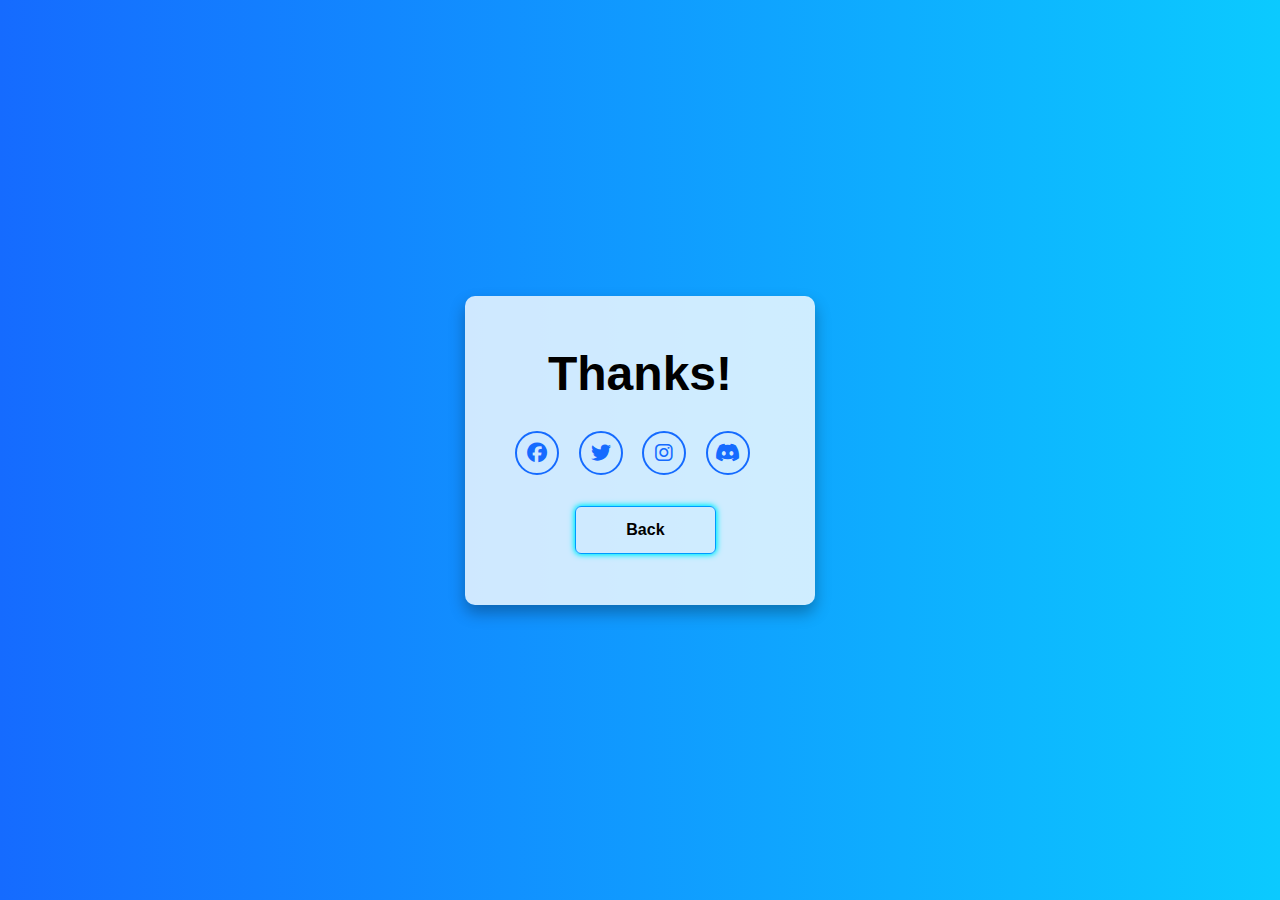
<file: penutup.html>
<!DOCTYPE html>
<html>
<head>
    <title>Halaman Penutup</title>
    <link rel="stylesheet" href="https://cdnjs.cloudflare.com/ajax/libs/font-awesome/6.5.2/css/all.min.css">
    <style>
        body {
            font-family: Arial, sans-serif;
            display: flex;
            justify-content: center;
            align-items: center;
            height: 100vh;
            margin: 0;
            background: linear-gradient(to right, #156bff, #0bcaff);
        }

        .box {
            background-color: rgba(255, 255, 255, 0.8);
            padding: 50px;
            border-radius: 10px;
            text-align: center;
            box-shadow: 0 8px 16px rgba(0, 0, 0, 0.3);
        }

        h1 {
            font-size: 48px;
            margin: auto;
        }

        button {
            background-color: #4dc1ff;
            color: white;
            padding: 15px 30px;
            border: none;
            border-radius: 5px;
            cursor: pointer;
        }
        button a {
            text-decoration: none;
            color: white;
        }
        .contact-icons i {
        display: inline-flex;
        justify-content: center;
        align-items: center;
        width: 40px;
        height: 40px;
        background: transparent;
        border: 2px solid #156bff;
        border-radius: 50%;
        font-size: 20px;
        color: #156bff;
        text-decoration: none;
        margin: 30px 15px 30px 0;
        transition: .5s ease;
        animation: slideLeft 1s ease forwards;
        animation-delay: calc(.2 * var(--i));
    }
    .contact-icons i:hover {
        background: #156bff;
        color: #000;
        box-shadow: 0 0 20px #156bff;
    }
    #portofolio-2 {
    padding: 1px 0;
    background: transparent;
    text-align: center;
}
.btn {
    display: block;
    font-weight: 600;
    margin-left: 60px;
    width: fit-content;
    border: 1px solid #0099ff;
    box-shadow: 0 0 5px #0ef, 0 0 7px #0ef;
    padding: 14px 50px;
    border-radius: 6px;
    text-decoration: none;
    color: #000000;
    transition: transform 0.4s;
}
.btn:hover {
    background: #0099ff;
}
    </style>
</head>
<body>
    <div class="box">
        <h1>Thanks!</h1>
        <div class="contact-icons">
            <a href="https://www.facebook.com/adelard.tyanmunandar"><i class="fa-brands fa-facebook"></i></a>
            <a href=" https://x.com/AdelardTm?t=b7KQxNeVzImqxGh5A0Oc2w&s=08"><i class="fa-brands fa-twitter"></i></a>
            <a href="https://www.instagram.com/larddbae_/"><i class="fa-brands fa-instagram"></i></a>
            <a href="https://discord.gg/CdpprsMdra"><i class="fa-brands fa-discord"></i></a>
        </div>
        <div id="portofolio-2">
            <div class="container">
                <a href="login.html" class="btn">Back</a>
            </div>
        </div>
    </div>
</body>
</html>
</file>
